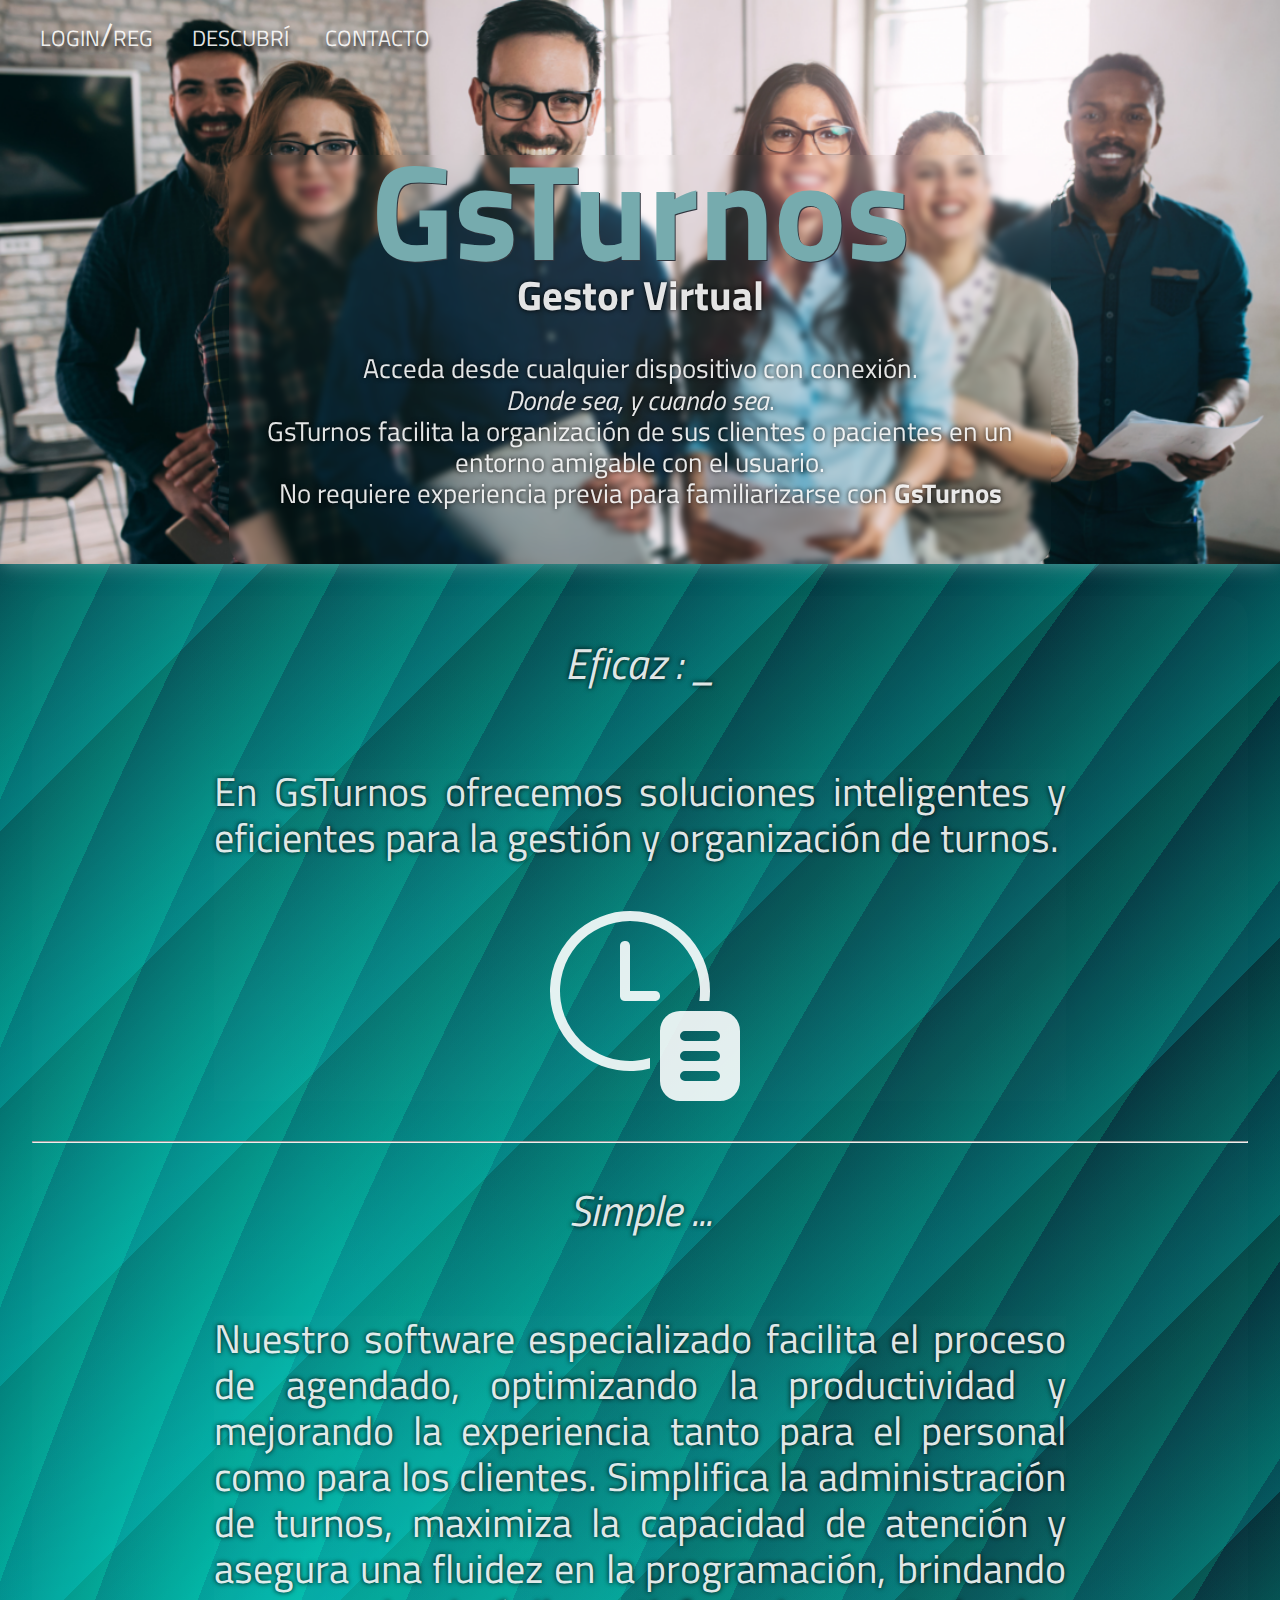
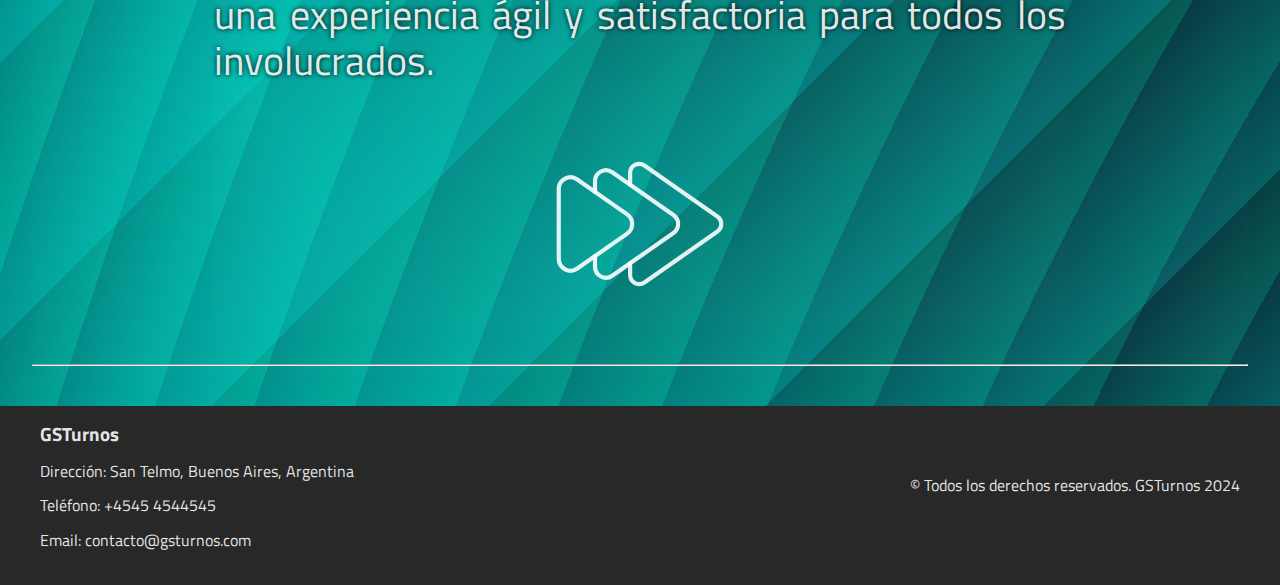
<file: index.html>
<!DOCTYPE html>
<html lang="es">
  <head>
    <meta charset="UTF-8">
    <meta name="viewport" content="width=device-width, initial-scale=1.0">
    <link
      rel="shortcut icon"
      href="./img/favicon/bulb-favicon-16x16.png"
      type="image/x-icon">
    <link rel="stylesheet" href="./css/normalize.css">
    <link rel="stylesheet" href="./css/styles.css">
    <link rel="stylesheet" href="./css/footer.css">
    <link
      rel="stylesheet"
      href="https://use.fontawesome.com/releases/v5.0.7/css/all.css">

    <title>GsTurnos</title>
  </head>

  <body>

    <nav>
      <div class="nav-container">
        <ul>
          <li class="nav-btn btn-log">
            <a href="pages/login.html">Login/Reg</a>
          </li>
          <li class="nav-btn"><a href="pages/descubri.html">Descubrí</a></li>
          <li class="nav-btn"><a href="pages/contacto.html">Contacto</a></li>
        </ul>
      </div>
    </nav>
    <header>
      <div class="hero-container">
        <div class="hero-text">
          <h1>GsTurnos</h1>
          <h2>Gestor Virtual</h2>
          <p>
            Acceda desde cualquier dispositivo con conexión. <br>
            <i>Donde sea, y cuando sea</i>. <br>
            GsTurnos facilita la organización de sus clientes o pacientes en un
            entorno amigable con el usuario. <br>
            No requiere experiencia previa para familiarizarse con
            <strong>GsTurnos</strong>
          </p>
        </div>
      </div>
    </header>

    <main>
      <section class="info-container">
        <article>
          <h3 class="main-title">Eficaz : _ </h3>   
          <p class="main-text">
            En GsTurnos ofrecemos soluciones inteligentes y eficientes para la
            gestión y organización de turnos.
            <br>
            <svg
              id="clock"
              xmlns="http://www.w3.org/2000/svg"
              width="5em"
              height="5em"
              viewBox="0 0 20 20"
            >
              <path
                fill="currentColor"
                d="M17 9a8 8 0 1 0-6 7.748V15.71A7 7 0 1 1 15.93 10h1.008A8 8 0 0 0 17 9M8.992 4.41A.5.5 0 0 0 8 4.5v5l.008.09A.5.5 0 0 0 8.5 10h3l.09-.008A.5.5 0 0 0 11.5 9H9V4.5zM18 11h-4a2 2 0 0 0-2 2v5a2 2 0 0 0 2 2h4a2 2 0 0 0 2-2v-5a2 2 0 0 0-2-2m-.5 7h-3a.5.5 0 0 1 0-1h3a.5.5 0 0 1 0 1m0-2h-3a.5.5 0 0 1 0-1h3a.5.5 0 0 1 0 1m0-2h-3a.5.5 0 0 1 0-1h3a.5.5 0 0 1 0 1"
              >
            </svg>
          </p>
          <hr>

          <h3 class="main-title">Simple ... </h3>
          <p class="main-text">
            Nuestro software especializado facilita el proceso de agendado,
            optimizando la productividad y mejorando la experiencia tanto para
            el personal como para los clientes. Simplifica la administración de
            turnos, maximiza la capacidad de atención y asegura una fluidez en
            la programación, brindando una experiencia ágil y satisfactoria para
            todos los involucrados.
            <br>
            <svg
              id = "farrow"
              xmlns="http://www.w3.org/2000/svg"
              width="5em"
              height="5em"
              viewBox="0 0 48 48"
            >
              <path
                fill="none"
                stroke="currentColor"
                stroke-linecap="round"
                stroke-linejoin="round"
                d="m20.919 21.683l-11.973-8.37c-1.874-1.31-4.446.03-4.446 2.317v16.739c0 2.285 2.572 3.626 4.446 2.316l11.973-8.37a2.826 2.826 0 0 0 0-4.633Z"
              />
              <path
                fill="none"
                stroke="currentColor"
                stroke-linecap="round"
                stroke-linejoin="round"
                d="M21.632 14.584v-2.83c0-1.757 1.98-2.792 3.428-1.78l17.51 12.242a2.175 2.175 0 0 1 0 3.568L25.06 38.026c-1.448 1.012-3.428-.022-3.428-1.788v-2.822"
              />
              <path
                fill="none"
                stroke="currentColor"
                stroke-linecap="round"
                stroke-linejoin="round"
                d="M13.203 31.71v2.563c0 2.12 2.393 3.369 4.13 2.15l4.299-3.007l10.395-7.262a2.624 2.624 0 0 0 0-4.307l-10.395-7.262l-4.3-3.007c-1.736-1.22-4.13.022-4.13 2.15v2.563"
              />
              
            </svg>
          </p>
          <hr >
        </article>
      </section>
    </main>

<footer>    
    <div class="footer-content">
      <div class="company-info">
          <h3>GSTurnos</h3>
          <p>Dirección: San Telmo, Buenos Aires, Argentina</p>
          <p>Teléfono: +4545 4544545</p>
          <p>Email: contacto@gsturnos.com</p>
      </div>
      <div class="rights-reserved">
          <p>&copy; Todos los derechos reservados. GSTurnos 2024</p>
      </div>
  </div>
</footer>

  </body>
</html>
</file>
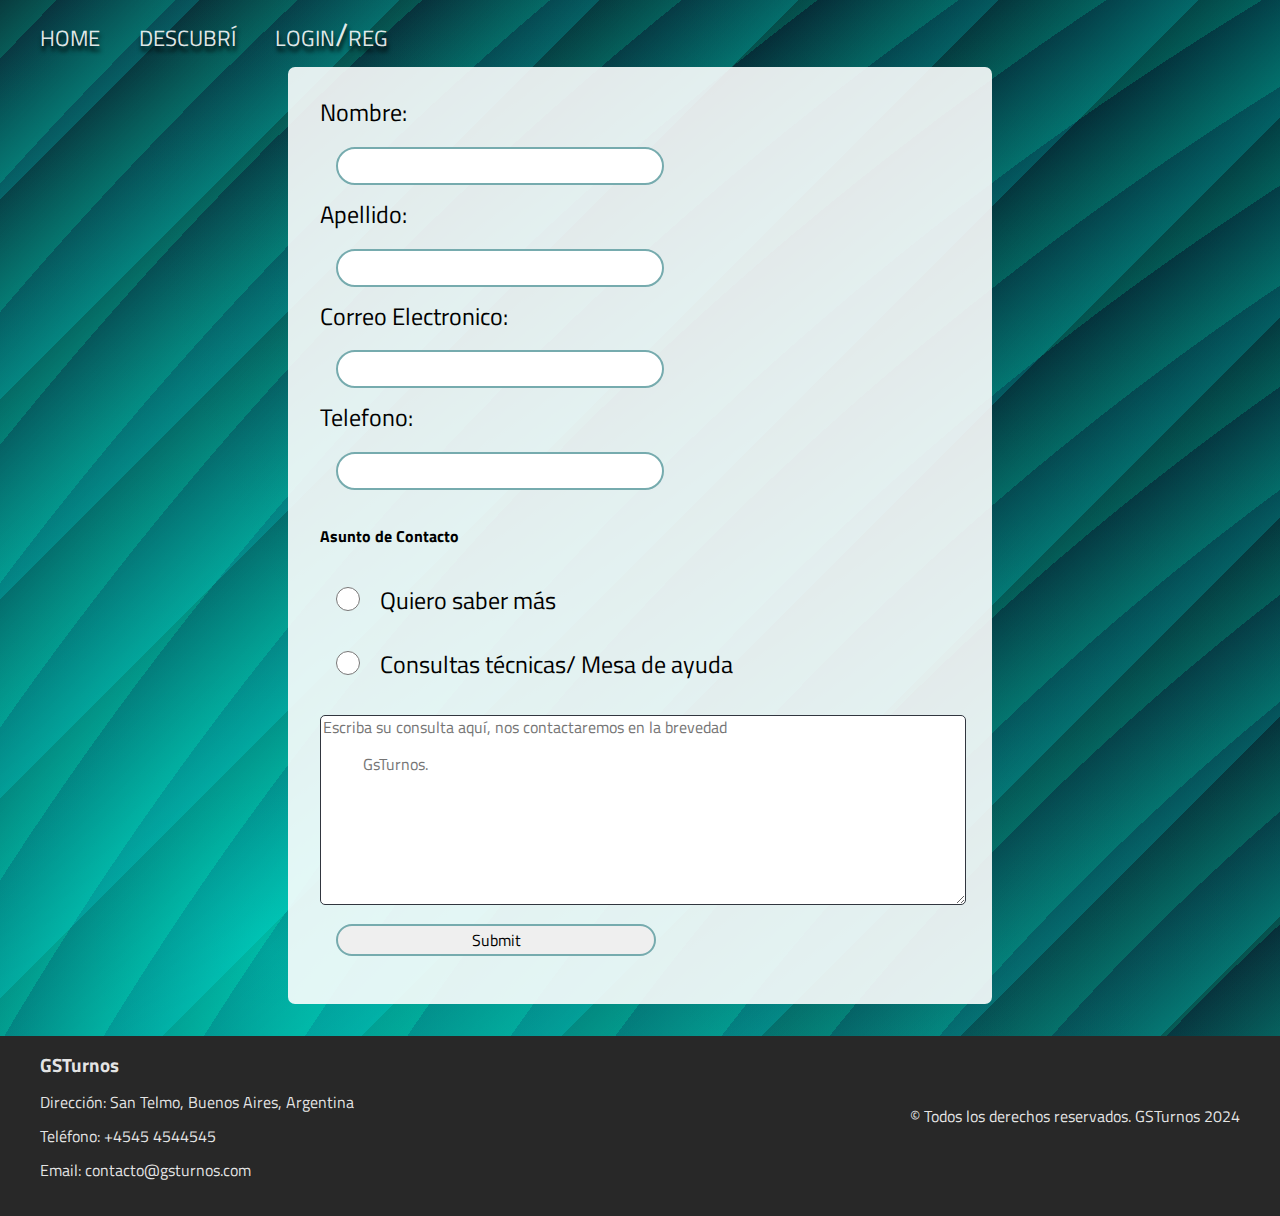
<file: pages/contacto.html>
<!DOCTYPE html>
<html lang="es">
  <head>
    <meta charset="UTF-8">
    <meta name="viewport" content="width=device-width, initial-scale=1.0">
    <link
      rel="shortcut icon"
      href="../img/favicon/bulb-favicon-16x16.png"
      type="image/x-icon"
    >
    <link rel="stylesheet" href="../css/normalize.css">
    <link rel="stylesheet" href="../css/forms.css">
        <link rel="stylesheet" href="../css/footer.css">
  </head>
  <body>
    <nav>
      <div class="nav-container">
        <ul>
          <li class="nav-btn">
            <a href="../index.html">Home</a>
          </li>
          <li class="nav-btn">
            <a href="pages/descubri.html">Descubrí</a>
          </li>
          <li class="nav-btn">
            <a href="./login.html">LogIn/Reg</a>
          </li>
        </ul>
      </div>
    </nav>

    <form class="form-contacto" action="send to email" method="get">
      <label for="nombre">Nombre: </label><br>
      <input type="text" id="nombre" name="nombre"><br>

      <label for="apellido">Apellido: </label><br>
      <input type="text" id="apellido" name="apellido"><br>

      <label for="email">Correo Electronico: </label><br>
      <input type="email" id="email" name="email"><br>

      <label for="telefono">Telefono: </label><br>
      <input type="tel" id="telefono" name="telefono"><br>

      <h4>Asunto de Contacto</h4>

      <input
        type="radio"
        id="potencial-cliente"
        name="tipo-contacto"
        value="potencial-cliente"
      >
      <label for="potencial-cliente">Quiero saber más</label><br>

      <input type="radio" id="ayuda" name="tipo-contacto" value="ayuda">
      <label for="ayuda">Consultas técnicas/ Mesa de ayuda</label><br>

      <textarea
        name="mensaje"
        id="mensaje"
        cols="130"
        rows="10"
        placeholder="Escriba su consulta aquí, nos contactaremos en la brevedad
  
          GsTurnos."
      ></textarea>
      <input type="submit" name="form-contacto" id="form-contacto">
    </form>

    <footer>
      <div class="footer-content">
        <div class="company-info">
          <h3>GSTurnos</h3>
          <p>Dirección: San Telmo, Buenos Aires, Argentina</p>
          <p>Teléfono: +4545 4544545</p>
          <p>Email: contacto@gsturnos.com</p>
        </div>
        <div class="rights-reserved">
          <p>&copy; Todos los derechos reservados. GSTurnos 2024</p>
        </div>
      </div>
    </footer>
  </body>
</html>
</file>
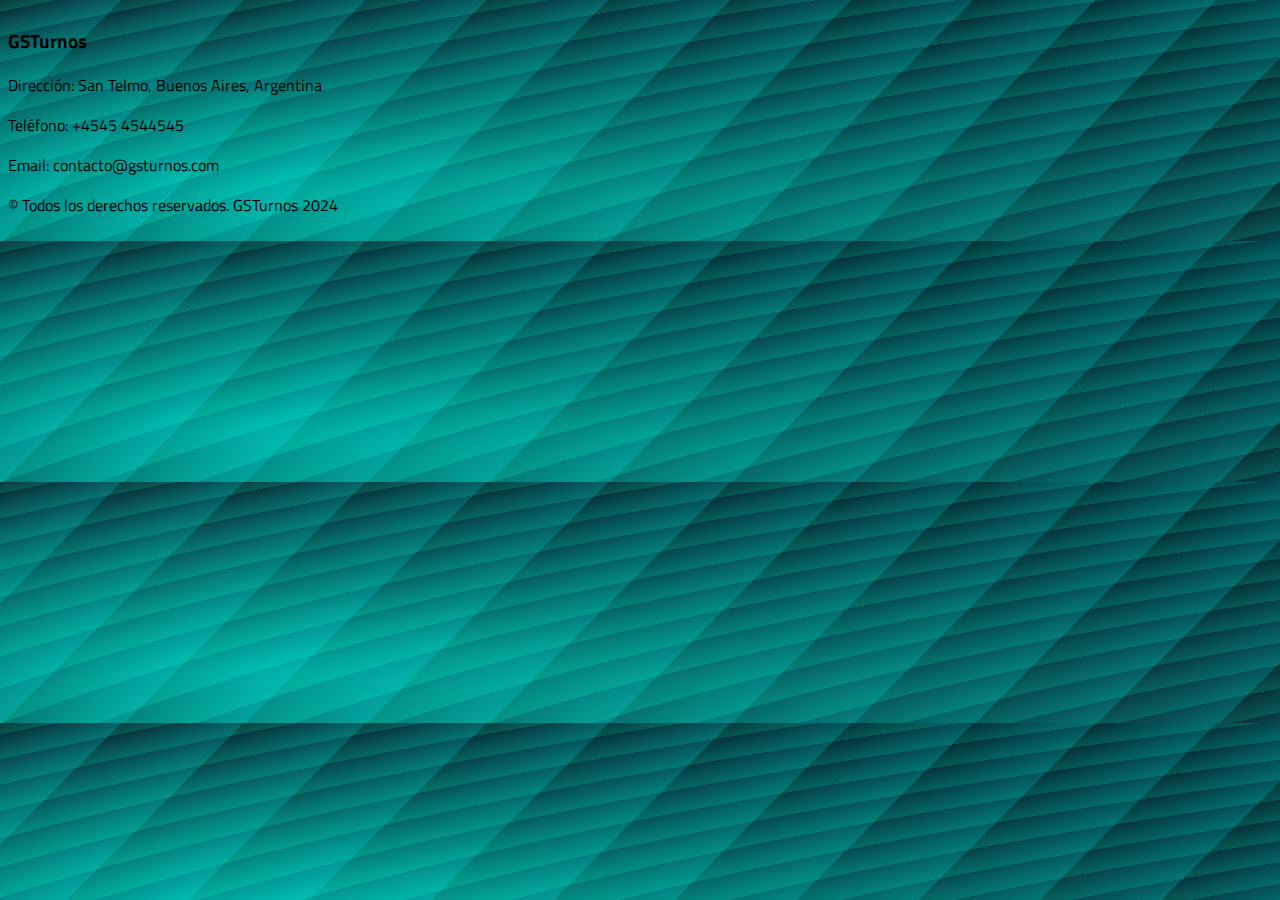
<file: pages/footer.html>
<!DOCTYPE html>
<html lang="en">
<head>
    <meta charset="UTF-8">
    <meta name="viewport" content="width=device-width, initial-scale=1.0">
    <title>Document</title>
    <link rel="stylesheet" href="/css/styles.css">
</head>
<body>
    
<footer>    
    <div class="footer-content">
        <div class="company-info">
            <h3>GSTurnos</h3>
            <p>Dirección: San Telmo, Buenos Aires, Argentina</p>
            <p>Teléfono: +4545 4544545</p>
            <p>Email: contacto@gsturnos.com</p>
        </div>
        <div class="rights-reserved">
            <p>&copy; Todos los derechos reservados. GSTurnos 2024</p>
        </div>
    </div>
</footer>
</body>
</html>
</file>
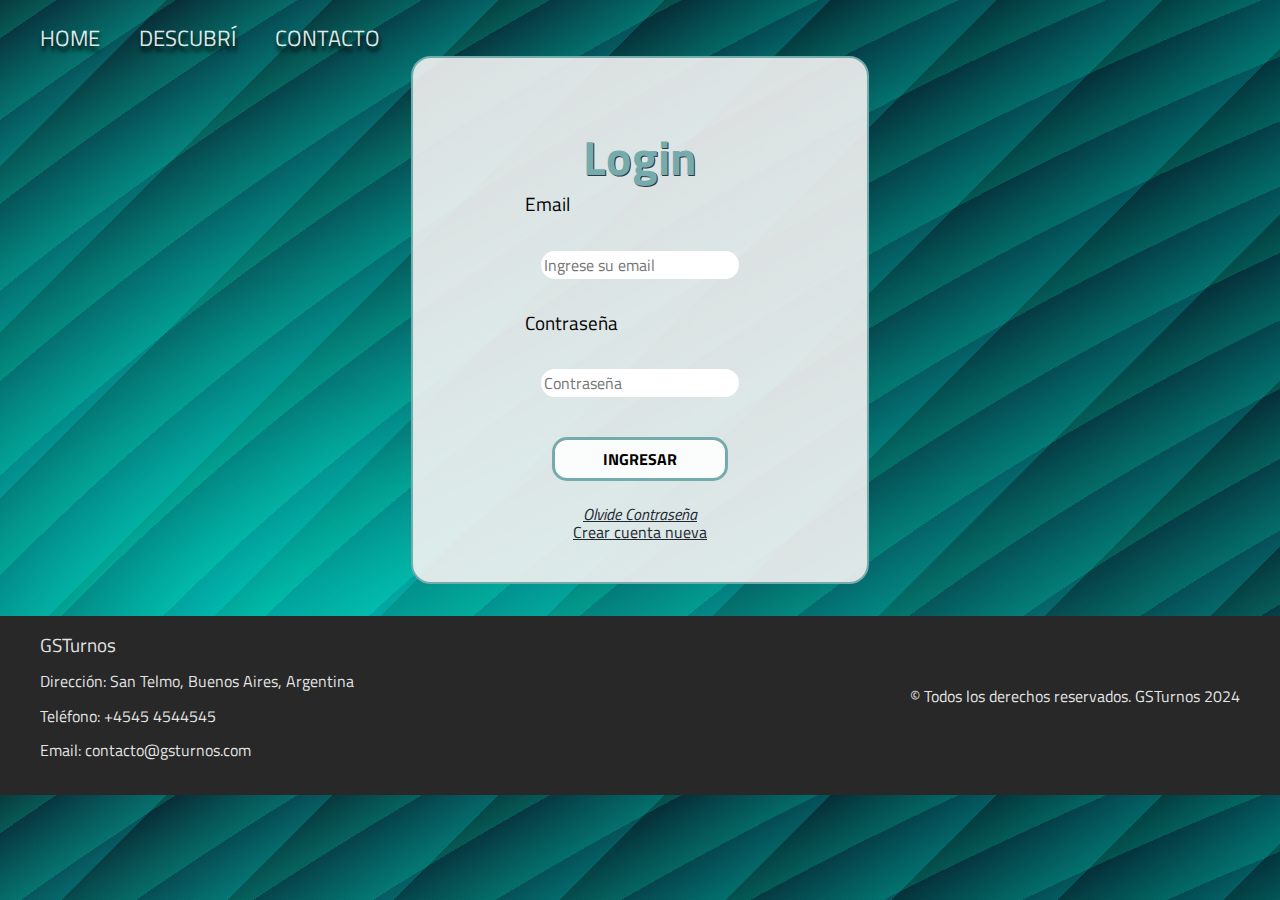
<file: pages/login.html>
<!DOCTYPE html>
<html lang="es">
  <head>
    <meta charset="UTF-8">
    <meta name="viewport" content="width=device-width, initial-scale=1.0">
    <link rel="stylesheet" href="../css/login.css">
    <link rel="stylesheet" href="../css/footer.css">
    <title>GsTurnos</title>
  </head>
  <body>
    <nav>
      <div class="nav-container">
        <ul>
          <li class="nav-btn">
            <a href="../index.html">Home</a>
          </li>
          <li class="nav-btn">
            <a href="pages/descubri.html">Descubrí</a>
          </li>
          <li class="nav-btn">
            <a href="./contacto.html">Contacto</a>
          </li>
        </ul>
      </div>
    </nav>

    <div class="log-container">
      <h1 class="log">Login</h1>
      <h3>Email</h3>
      <input
        type="email"
        name="email"
        id="email"
        placeholder="Ingrese su email"
      />
      <h3>Contraseña</h3>
      <input
        type="password"
        name="password"
        id="password"
        placeholder="Contraseña"
      />
      <button>Ingresar</button>
      <a class="secondary-options" href="#"><i>Olvide Contraseña</i></a>
      <a class="secondary-options" href="./usercreate.html">Crear cuenta nueva</a>
    </div>
  </body>

  <footer>
    <div class="footer-content">
      <div class="company-info">
        <h3>GSTurnos</h3>
        <p>Dirección: San Telmo, Buenos Aires, Argentina</p>
        <p>Teléfono: +4545 4544545</p>
        <p>Email: contacto@gsturnos.com</p>
      </div>
      <div class="rights-reserved">
        <p>&copy; Todos los derechos reservados. GSTurnos 2024</p>
      </div>
    </div>
  </footer>
</html>
</file>
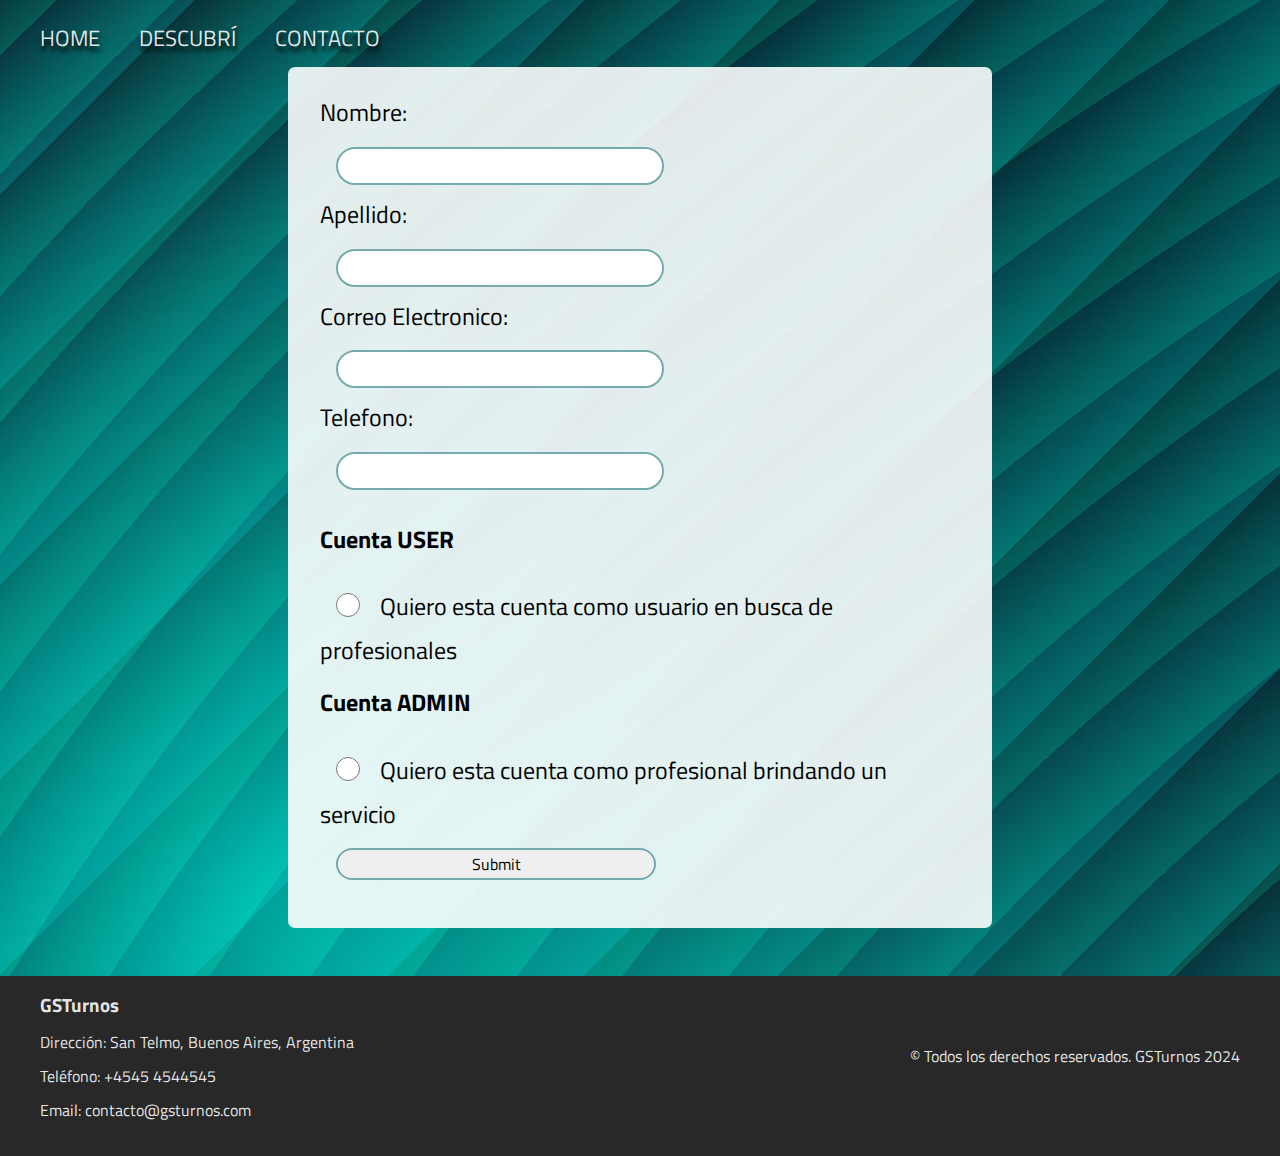
<file: pages/usercreate.html>
<!DOCTYPE html>
<html lang="es">
  <head>
    <meta charset="UTF-8">
    <meta name="viewport" content="width=device-width, initial-scale=1.0">
    <link
      rel="shortcut icon"
      href="../img/favicon/bulb-favicon-16x16.png"
      type="image/x-icon"
    >
    <link rel="stylesheet" href="../css/usercreate.css">
    <link rel="stylesheet" href="../css/footer.css">
    <title>Crear Usuari@</title>
  </head>
  <body>
       <nav>
        <div class="nav-container">
          <ul>
            <li class="nav-btn">
              <a href="../index.html">Home</a>
            </li>
            <li class="nav-btn">
              <a href="pages/descubri.html">Descubrí</a>
            </li>
            <li class="nav-btn">
              <a href="./contacto.html">Contacto</a>
            </li>
          </ul>
        </div>
      </nav>


    <form class="form-usuario" action="create-euser" method="get">
      <label for="nombre">Nombre: </label><br />
      <input type="text" id="nombre" name="nombre" /><br />

      <label for="apellido">Apellido: </label><br />
      <input type="text" id="apellido" name="apellido" /><br />

      <label for="email">Correo Electronico: </label><br />
      <input type="email" id="email" name="email" /><br />

      <label for="telefono">Telefono: </label><br />
      <input type="tel-number" id="telefono" name="telefono" /><br />


      <h2>Cuenta USER</h2>
      <input type="radio" id="user" name="tipo-cuenta" value="user" />

      <label for="user"
        >Quiero esta cuenta como usuario en busca de profesionales</label
      ><br />

      <h2>Cuenta ADMIN</h2>
      <input type="radio" id="admin" name="tipo-cuenta" value="admin" />
      <label for="user"
        >Quiero esta cuenta como profesional brindando un servicio</label
      ><br />

      <input type="submit" name="form-usuario" id="form-usuario" />
    </form>

    <footer>    
      <div class="footer-content">
          <div class="company-info">
              <h3>GSTurnos</h3>
              <p>Dirección: San Telmo, Buenos Aires, Argentina</p>
              <p>Teléfono: +4545 4544545</p>
              <p>Email: contacto@gsturnos.com</p>
          </div>
          <div class="rights-reserved">
              <p>&copy; Todos los derechos reservados. GSTurnos 2024</p>
          </div>
      </div>
  </footer>
  </body>
</html>
</file>
<file: css/styles.css>
@import url("https://fonts.googleapis.com/css2?family=Titillium+Web:ital,wght@0,200;0,300;0,400;0,600;0,700;0,900;1,200;1,300;1,400;1,600;1,700&display=swap");
/*style inicialmente con flex - se modifico a grid por simplificacion en posicionamiento - propiedades
de flex fueron comentadas - Dario 4/13/24*/

* {
  font-family: "Titillium Web", sans-serif;
}

:root {
  --darkest: #222831;
  --dark: #31363f;
  --light-dark: #404651;
  --light: #ffffffe3;
  --accent: #76abae;
  --second-accent: #00a991;
  --second-font: system-ui, -apple-system, BlinkMacSystemFont, "Segoe UI",
    Roboto, Oxygen, Ubuntu, Cantarell, "Open Sans", "Helvetica Neue", sans-serif;

  background-size: cover;
  background-position: 0px 0px, 0px 0px, 0px 0px, 0px 0px, 0px 0px;
  background-image: repeating-linear-gradient(
      315deg,
      #00ffff2e 92%,
      #073aff00 100%
    ),
    repeating-radial-gradient(
      75% 75% at 238% 218%,
      #00ffff2e 30%,
      #073aff14 39%
    ),
    radial-gradient(99% 99% at 109% 2%, #023730ff 0%, #073aff00 100%),
    radial-gradient(99% 99% at 21% 78%, #00a991 0%, #073aff00 100%),
    radial-gradient(160% 154% at 711px -303px, #0b0808ff 82%, #0b0a0aff 98%);
}
/*-----------------------------------------------------------------------------------------------*/

body {
  background-size: cover;
  display: grid;
  grid-template-areas:
    "nav"
    "hero"
    "main"
    "footer";
}
.nav-container {
  /* display: flex; */
  grid-area: nav;
  background-color: transparent;
  align-items: center;
  position: absolute;
}

.nav-container li {
  list-style-type: none;
  display: inline;
}

ul li {
  color: var(--light);
  text-shadow: 0px 0px 1px var(--light);
}
li.nav-btn a {
  color: var(--light);
  text-decoration: none;
  cursor: pointer;
}
ul .nav-btn {
  font-variant: small-caps;
  font-size: 2em;
  border-radius: 3px;
  margin-right: 1em;
  text-shadow: 1px 5px 4px black;
  text-transform: lowercase;
}

li.nav-btn a {
  border: none;
  cursor: pointer;
}

.nav-container .nav-btn a {
  position: relative;
  z-index: 2;
}

.nav-container .nav-btn a::after {
  content: "";
  position: absolute;
  left: 0;
  bottom: -3px;
  width: 0;
  height: 5px;
  background-color: rgba(255, 255, 255, 0.658);
  transition: width 0.5s ease;
  border-radius: 3px;
}

.nav-container .nav-btn a:hover::after {
  width: calc(100% + 5px);
}

h1 {
  color: var(--light);
  text-shadow: 1px 1px var(--dark);
}

section.info-container article h3 {
  font-weight: 400;
  font-style: italic;
  color: var(--light);
  text-shadow: 0 0 5px black;
  font-size: 2.7em;
  text-align: center;
  text-emphasis:var(--second-font);
}

header {
  /* display: flex; */
  background-image: url("../img/employee-retention-1110x550.png");
  background-repeat: no-repeat;
  background-color: var(--dark);
  background-size: 100%;

  position: relative;
  z-index: 1;
  box-shadow: 1px -3px 20px var(--accent);
}

.hero-container {
  grid-area: hero;
}

.hero-text {
  text-align: center;
  color: var(--light);
  text-shadow: 0 0 5px black;
  font-size: 1.7em;
  padding: 1em;
  margin-top: 5.7em;
  background-color: rgba(255, 255, 255, 0.01);
  backdrop-filter: blur(3px);
  border-radius: 20px;
  max-width: 60%;
  margin-left: auto;
  margin-right: auto;
}

.hero-text h1 {
  font-size: 5em;
  margin: -50px;
  color: var(--accent);
}

.info-container {
  display: flex;
  grid-area: main;
  background-color: rgba(255, 255, 255, 0.01);
  border-radius: 25px;
  margin: 2em;
}

/* .info-container img {
  grid-column-start: 1;
  border-radius: 25px;
  width: 35%;
} */

.main-text {
  max-width: 70%;
  grid-column-start: 2;
  grid-column-end: 3;
  background-color: var(--darkest);
  color: var(--light);
  text-shadow: 0 0 5px black;
  font-size: 2.5em;
  margin: 1em auto;
}

#clock,
#farrow {
  padding-top: 1em;
  display: flex;
  margin: 0 auto;
}

.info-container img {
  width: 400px;
  margin: 3em;
  background-color: rgba(57, 207, 241, 0.547);
  border-radius: 30px;
  border: solid 5px var(--darkest);
}

.info-container p {
  text-align: justify;
  margin-top: 2em;
  background-color: rgba(255, 255, 255, 0.01);
}
</file>
<file: css/footer.css>
footer {
  background: #282828;
}

footer {
  grid-area: footer;
  width: 100%;
  height: auto;
  background: #282828;
  padding-bottom: 20px;
}


.footer-content {
  color: var(--light);
  display: flex;
  justify-content: space-between;
  align-items: center;
  max-width: 1200px;
  margin: 0 auto;
  padding: 0 20px;
}

.company-info {
  max-width: 50%;
}

.company-info h3 {
  margin-bottom: 10px;
}

.rights-reserved p {
  text-align: right;
  margin: 0;
}

.social-media {
  text-align: center;
  margin-top: 20px;
}

.social-media li {
  /* display: inline-flex; */
  color: white;
  margin: 5px;
  font-size: 25px;
}

.copy {
  text-align: center;
  color: white;
  margin-top: 20px;
}

@media only screen and (max-width: 768px) {
  body {
    overflow: auto;
  }
  .main-text {
    font-size: inherit;
  }
  .hero-text h1 {
    font-size: 2.8em;
  }
  .info-container p {
    text-align: center;
  }
  .heading {
    text-align: left;
  }
  .square {
    padding: 0px 30px !important;
    margin-top: 10px !important;
  }

  .p-list li,
  .l-list li,
  .contact li {
    text-align: left;
  }
  .social-media {
    padding-left: 0 !important;
  }

  .social-media li {
    margin: 5px;
  }
}
</file>
<file: css/login.css>
@import url(forms.css);



h1 {
  color: var(--accent);
  font-size: 3em;
  margin-bottom: -10px;
}
h3 {
  font-weight: 400;
  margin-right: auto;
}

p {
  font-family: inherit;
  color: var(--light);
}

input {
  width: 12em;
  border: 1px solid transparent;
}


a .secondary-options{
  text-decoration: none;
  font-weight: 600;
  font-family: var(--second-font);
  color: var(--light-dark);
  margin-bottom: 5px;
  padding-bottom: 1em;
  transition: font-size 0.1s;
}

a .secondary-options:hover{
  font-size: 17px;
}


.log-container {
  display: flex;
  justify-content: center;
  align-items: center;
  flex-direction: column;
  margin-top: 3.5em;
  margin-bottom: 2em;
  margin-left: auto;
  margin-right: auto;
  background: var(--light);
  background-color: rgba(245, 243, 243, 0.898);
  border: solid 2px var(--accent);
  height: 300px;
  width: min-content;
  padding: 7em;
  border-radius: 20px;
}

button {
  padding: 0.6em 3em;
  margin: 1.5em 1em;
  border: 3px solid var(--accent);
  text-transform: uppercase;
  background-color: var(--light);
  border-radius: 15px;
  font-weight: 700;
}

button:hover{
  background-color: var(--second-accent);
  color: var(--light);
  transition: ease-in 0.7s;
}

#volver{
  padding-bottom: 0;
  text-align: center;
  background-color: transparent;
  margin: 0 auto;
  font-size: 1.5em;
  border-radius: 25px;
  border: 3px solid var(--second-accent);
}
</file>
<file: css/forms.css>
@import url(../css/normalize.css);
@import url(../css/styles.css);



form {
  position: relative;
  top: 3em;
  background-color: var(--light);
  margin: 0 auto;
  width: 50vw;
  padding: 2em;
  margin-top: 1.2em;
  border-radius: 7px;
  margin-bottom: 5em;
}

a {
  color: var(--darkest);
}

label {
  font-size: 1.5em;
  vertical-align: super;
}

textarea {
  width: 100%;
  margin-top: 20px;
  border: 1px solid  var(--dark);
  border-radius: 5px;
}



input {
  margin: 1em;
  border-radius: 25px;
  height: 2em;
  width: 50%;
  border: 2px solid var(--accent);
}

[type="checkbox"], [type="radio"] {
    width: 1.5em;
    box-sizing: border-box;
    padding: 0;
    
}
</file>
<file: css/usercreate.css>
@import url(normalize.css);
@import url(styles.css);
@import url(forms.css);



form{
    margin-bottom: 6em;
    justify-content: center;
}
</file>
